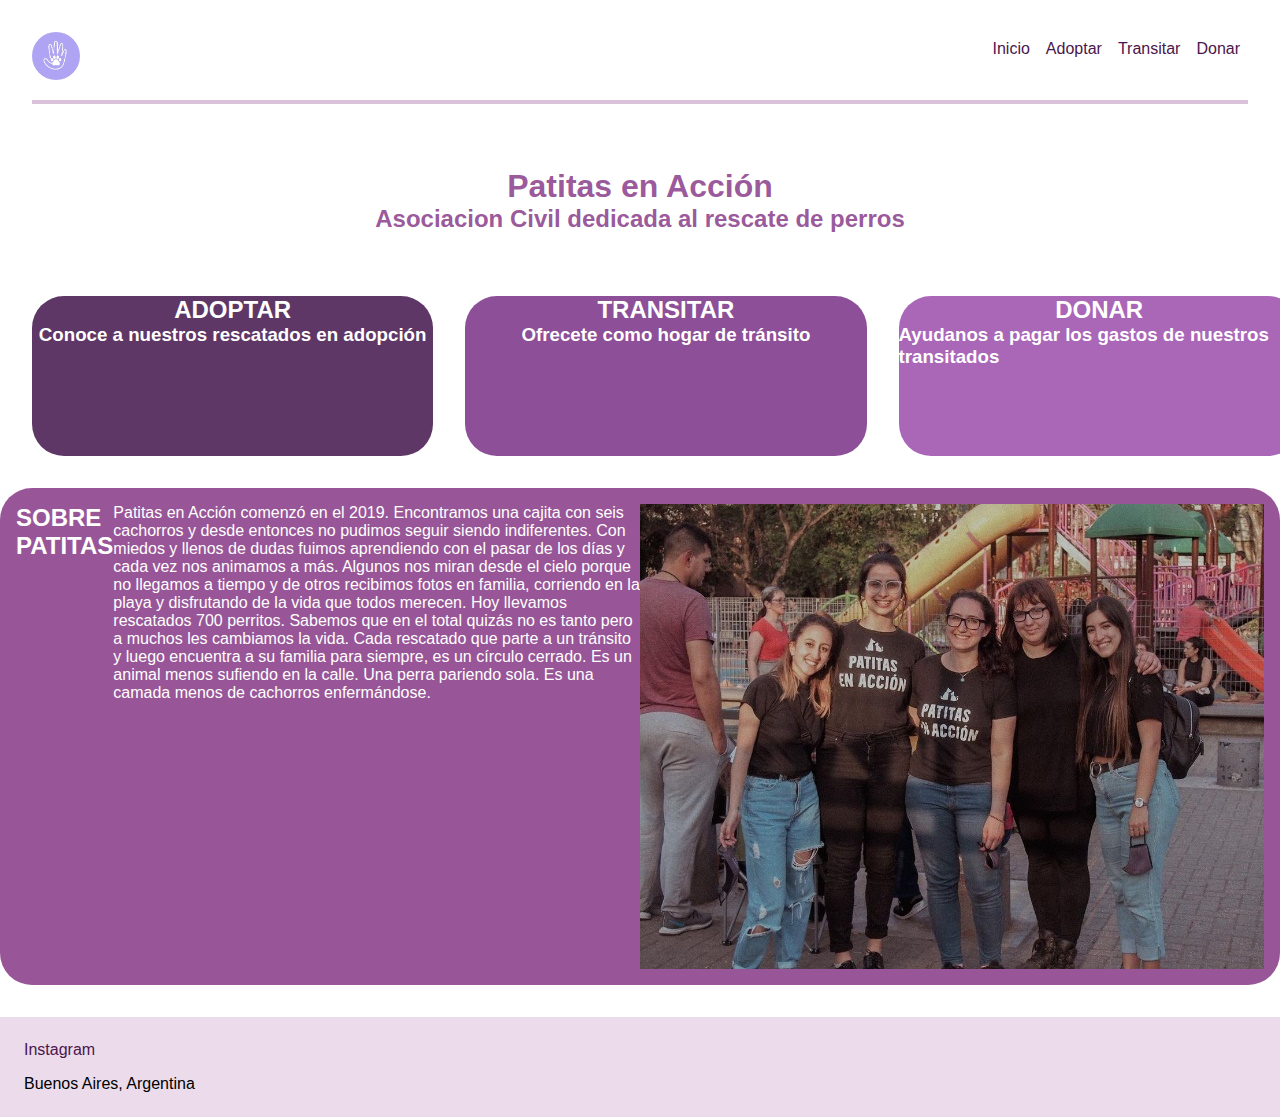
<file: index.html>
<!DOCTYPE html>
<html lang="es">
<head>
    <meta charset="UTF-8">
    <meta name="viewport" content="width=device-width, initial-scale=1.0">
    <link rel="stylesheet" href="./estilos/index.css">
    <link rel="icon" href="./img/logo-patitas.jpg">
    <title>Patitas en Acción</title>
</head>
<body>
    <header>
        <div class="logo">
            <img src="./img/logo-patitas.jpg" alt="Logo de Patitas">
        </div>
        <nav>
            <ul>
                <a href="./index.html"><li>Inicio</li></a>
                <a href="./pages/adoptar.html"><li>Adoptar</li></a>
                <a href="./pages/transitar.html"><li>Transitar</li></a>
                <a href="./pages/donar.html"><li>Donar</li></a>
            </ul>
        </nav>
    </header>
    <main>
        <section class="bannerIndex">
            <h1>Patitas en Acción</h1>
            <h2>Asociacion Civil dedicada al rescate de perros</h2>
        </section>
        <section class="seccionesIndex">
        <article class="adoptarIndex">
            <a href="./pages/adoptar.html"><h2>ADOPTAR</h2></a>
            <h3>Conoce a nuestros rescatados en adopción</h3>
        </article>
        <article class="transitarIndex">
            <a href="./pages/transitar.html"><h2>TRANSITAR</h2></a>
            <h3>Ofrecete como hogar de tránsito</h3>
        </article>
        <article class="donarIndex">
            <a href="./pages/donar.html"><h2>DONAR</h2></a>
            <h3>Ayudanos a pagar los gastos de nuestros transitados</h3>
        </article>
        </section>
        <section class="entradas">
            <h2>SOBRE PATITAS</h2>
            <p>Patitas en Acción comenzó en el 2019. Encontramos una cajita con seis cachorros y desde entonces no pudimos seguir siendo indiferentes.
            Con miedos y llenos de dudas fuimos aprendiendo con el pasar de los días y cada vez nos animamos a más. Algunos nos miran desde el cielo porque no llegamos a tiempo y de otros recibimos fotos en familia, corriendo en la playa y disfrutando de la vida que todos merecen.
            Hoy llevamos rescatados 700 perritos. Sabemos que en el total quizás no es tanto pero a muchos les cambiamos la vida.
            Cada rescatado que parte a un tránsito y luego encuentra a su familia para siempre, es un círculo cerrado. Es un animal menos sufiendo en la calle. Una perra pariendo sola. Es una camada menos de cachorros enfermándose.</p>
            <img src="./img/Nosotras.jpg" alt="Las chicas de Patitas">
        </section>
    </main>
    <footer>
        <ul>
            <li><a href="https://www.instagram.com/patitasenaccionok/" target="_blank">Instagram</a></li>
            <li>Buenos Aires, Argentina</li>
        </ul>
    </footer>
</body>
</html>
</file>
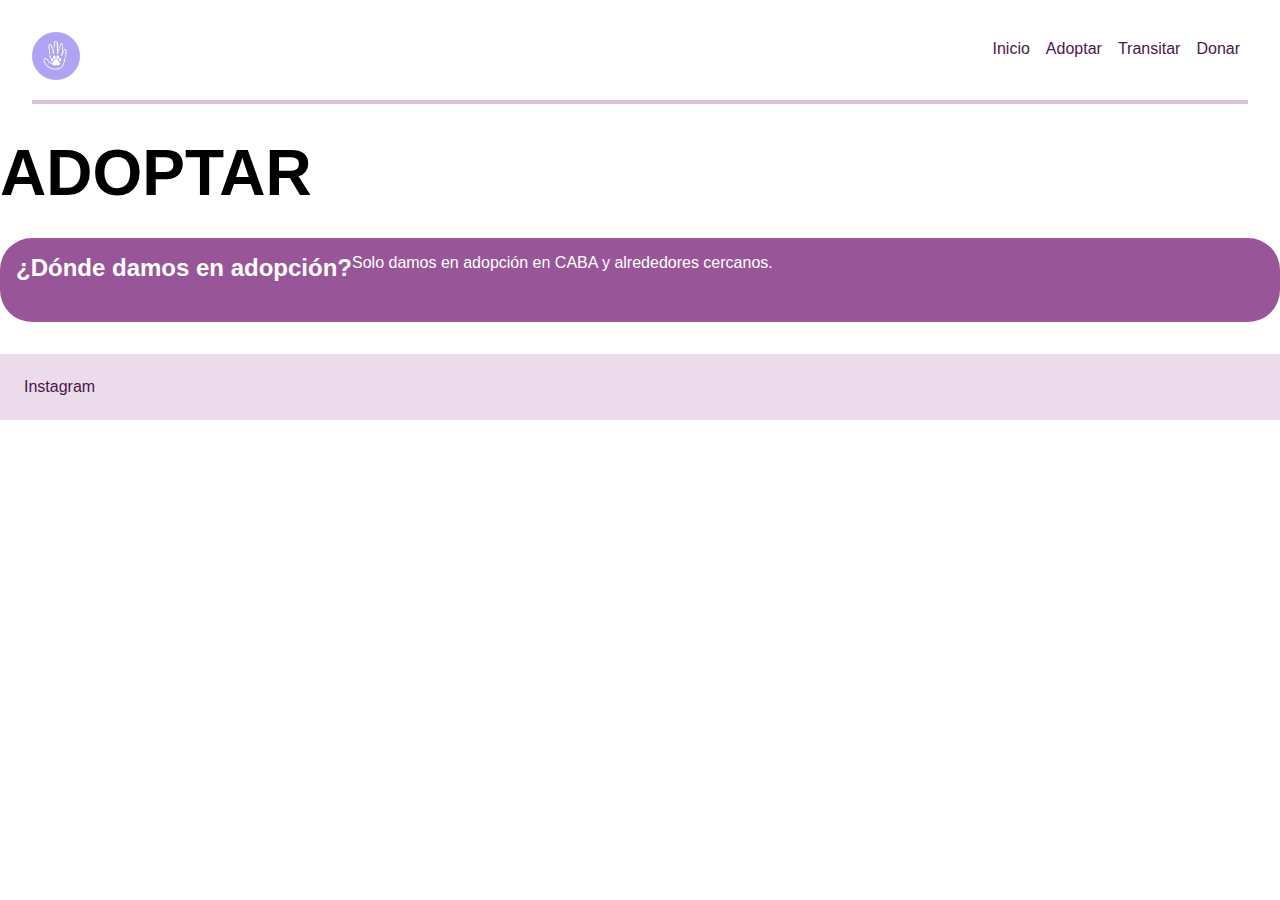
<file: pages/adoptar.html>
<!DOCTYPE html>
<html lang="es">
<head>
    <meta charset="UTF-8">
    <meta name="viewport" content="width=device-width, initial-scale=1.0">
    <link rel="stylesheet" href="../estilos/index.css">
    <link rel="icon" href="./img/logo-patitas.jpg">
    <title>Patitas en Acción</title>
</head>
<body>
    <header>
        <div class="logo">
            <img src="../img/logo-patitas.jpg" alt="Logo de Patitas">
        </div>
        <nav>
            <ul>
                <a href="../index.html"><li>Inicio</li></a>
                <a href="adoptar.html"><li>Adoptar</li></a>
                <a href="transitar.html"><li>Transitar</li></a>
                <a href="donar.html"><li>Donar</li></a>
            </ul>
        </nav>
    </header>
    <main>
        <section class="banner">
            <h1>ADOPTAR</h1>
            <h2>Conoce a nuestros rescatados en adopción</h2>
        </section>
        <section class="entradas">
            <h2>¿Dónde damos en adopción?</h2>
            <p>Solo damos en adopción en CABA y alrededores cercanos.</p>
        </section>
    </main>
    <footer>
        <ul>
            <li><a href="https://www.instagram.com/patitasenaccionok/" target="_blank">Instagram</a></li>
        </ul>
    </footer>
</body>
</html>
</file>
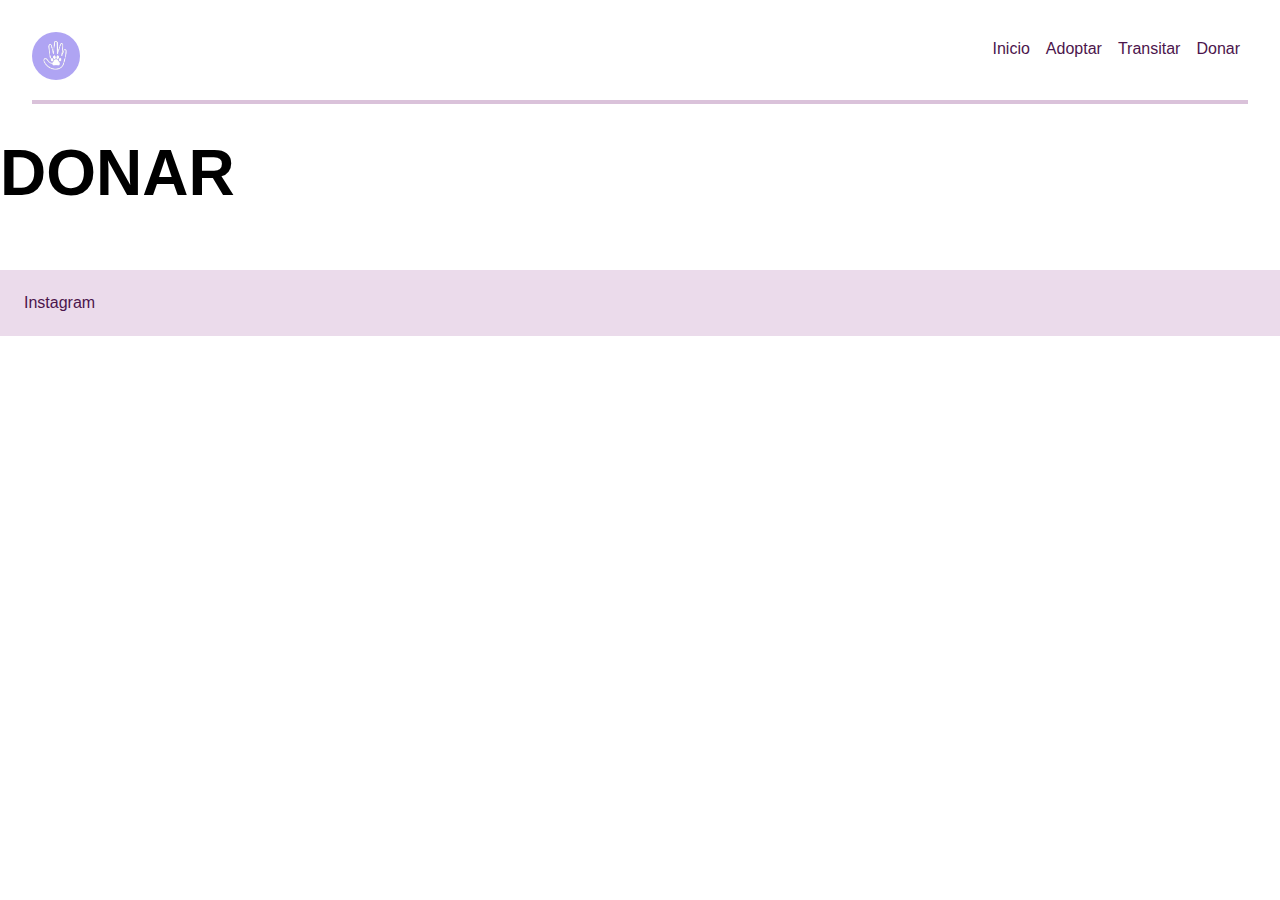
<file: pages/donar.html>
<!DOCTYPE html>
<html lang="es">
<head>
    <meta charset="UTF-8">
    <meta name="viewport" content="width=device-width, initial-scale=1.0">
    <link rel="stylesheet" href="../estilos/index.css">
    <link rel="icon" href="./img/logo-patitas.jpg">
    <title>Patitas en Acción</title>
</head>
<body>
    <header>
        <div class="logo">
            <img src="../img/logo-patitas.jpg" alt="Logo de Patitas">
        </div>
        <nav>
            <ul>
                <a href="../index.html"><li>Inicio</li></a>
                <a href="adoptar.html"><li>Adoptar</li></a>
                <a href="transitar.html"><li>Transitar</li></a>
                <a href="donar.html"><li>Donar</li></a>
            </ul>
        </nav>
    </header>
    <main>
        <section class="banner">
            <h1>DONAR</h1>
            <h2>Ayudanos a pagar los gastos de nuestros transitados</h2>
        </section>
    </main>
    <footer>
        <ul>
            <li><a href="https://www.instagram.com/patitasenaccionok/" target="_blank">Instagram</a></li>
        </ul>
    </footer>
</body>
</html>
</file>
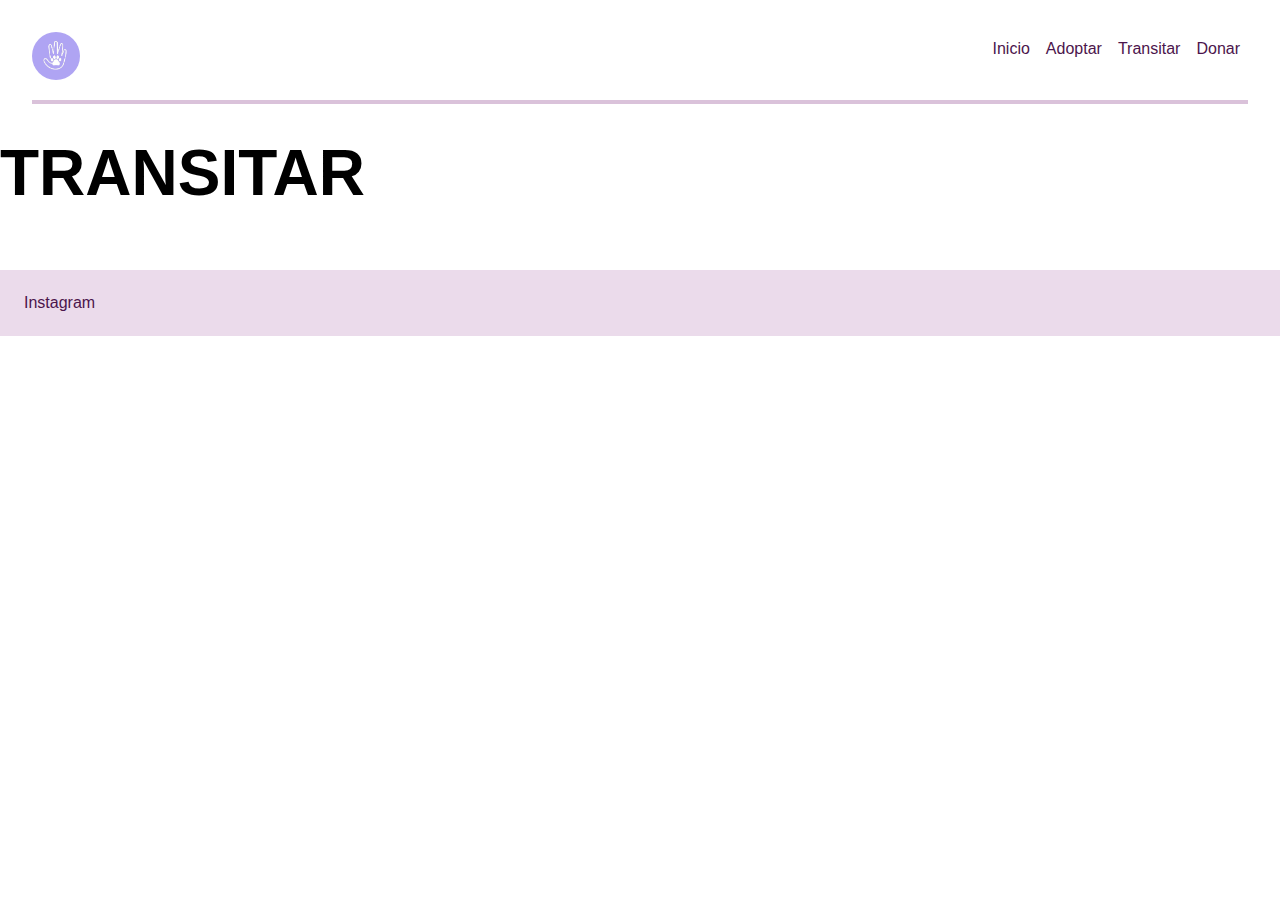
<file: pages/transitar.html>
<!DOCTYPE html>
<html lang="es">
<head>
    <meta charset="UTF-8">
    <meta name="viewport" content="width=device-width, initial-scale=1.0">
    <link rel="stylesheet" href="../estilos/index.css">
    <link rel="icon" href="./img/logo-patitas.jpg">
    <title>Patitas en Acción</title>
</head>
<body>
    <header>
        <div class="logo">
            <img src="../img/logo-patitas.jpg" alt="Logo de Patitas">
        </div>
        <nav>
            <ul>
                <a href="../index.html"><li>Inicio</li></a>
                <a href="adoptar.html"><li>Adoptar</li></a>
                <a href="transitar.html"><li>Transitar</li></a>
                <a href="donar.html"><li>Donar</li></a>
            </ul>
        </nav>
    </header>
    <main>
        <section class="banner">
            <h1>TRANSITAR</h1>
            <h2>Ofrecete como hogar de tránsito</h2>
        </section>
    </main>
    <footer>
        <ul>
            <li><a href="https://www.instagram.com/patitasenaccionok/" target="_blank">Instagram</a></li>
        </ul>
    </footer>
</body>
</html>
</file>
<file: estilos/index.css>
*{
    margin: 0;
    padding: 0;
    border: 0;
    box-sizing: border-box;
}

@import url('https://fonts.googleapis.com/css2?family=Roboto&display=swap');
@import url('https://fonts.googleapis.com/css2?family=Anton&display=swap');

body{
    font-family: 'Roboto', sans-serif;
    padding: 1em;
    background-color: hsla(0, 0%, 100%, 0.3);
}

h1{
    font-family: 'Anton', sans-serif;
    font-size: 4em;
}

h2{
    font-family: 'Anton', sans-serif;
    color: rgb(255, 255, 255);
}

a{
    color: hsl(300, 57%, 19%);
    text-decoration: none;
}

ul li{
    list-style: none;
    padding: 0.5em;
}

header{
    display: flex;
    justify-content: space-between;
    margin: 2em;
    padding-bottom: 1em;
    color: rgb(55, 55, 55);
    border-style: solid;
    border-bottom-width: 0.3em;
    border-color: hsla(300, 54%, 31%, 0.278);
}

footer{
    margin-top: 2em;
    padding: 1em;
    background-color: hsla(300, 29%, 61%, 0.278);
}

nav ul{
    display: flex;
    justify-content: space-around;
}

.bannerIndex{
    display: flex;
    flex-direction: column;
    justify-content: center;
    align-items: center;
    width: auto;
    height: 8em;
    color: hsla(300, 54%, 31%, 0.773);
}

.bannerIndex h2{
    color: hsla(300, 54%, 31%, 0.773); 
}

.seccionesIndex{
    margin: 2em;
    height: 10em;
    display: grid;
    grid-template-columns: 33% 33% 33%;
    grid-column-gap: 2em;
    justify-content: space-evenly;  
    border-radius: 60%;  
}

#seccionesIndex h2{
    font-family: 'Anton', sans-serif;
    padding: 1em 1em 0.5em 1em;
    font-size: 2em;
}

#seccionesIndex h3{
    text-align: center;
    font-size: 1em;
    padding: 0em 1em 2em 1em;
}

#seccionesIndex a{
    color: rgb(255, 255, 255);
}

.adoptarIndex{
    display: flex;
    flex-direction: column;
    align-items: center;
    color: rgb(255, 255, 255);
    background-color: rgb(94, 55, 102);
    border-radius: 2em;
}

.transitarIndex{
    display: flex;
    flex-direction: column;
    align-items: center;
    color: rgb(255, 255, 255);
    background-color: rgb(140, 79, 152);
    border-radius: 2em;
}

.donarIndex{
    display: flex;
    flex-direction: column;
    align-items: center;
    color: rgb(255, 255, 255);
    background-color: rgb(170, 103, 184);
    border-radius: 2em;
}

.logo img{
    width: 3em;
    height: auto;
    border-radius: 2em;
}

.entradas{
    display: flex;
    padding: 1em;
    background-color: hsla(300, 54%, 31%, 0.773);
    border-radius: 2em;
    color: rgb(255, 255, 255);
}

.entradas h2{
    padding-bottom: 1em;
}

@media screen and (min-width: 600px)
{
    body{
        padding: 0;
    }

   .bannerIndex h1{
        font-size: 2em;
    }
}
</file>
